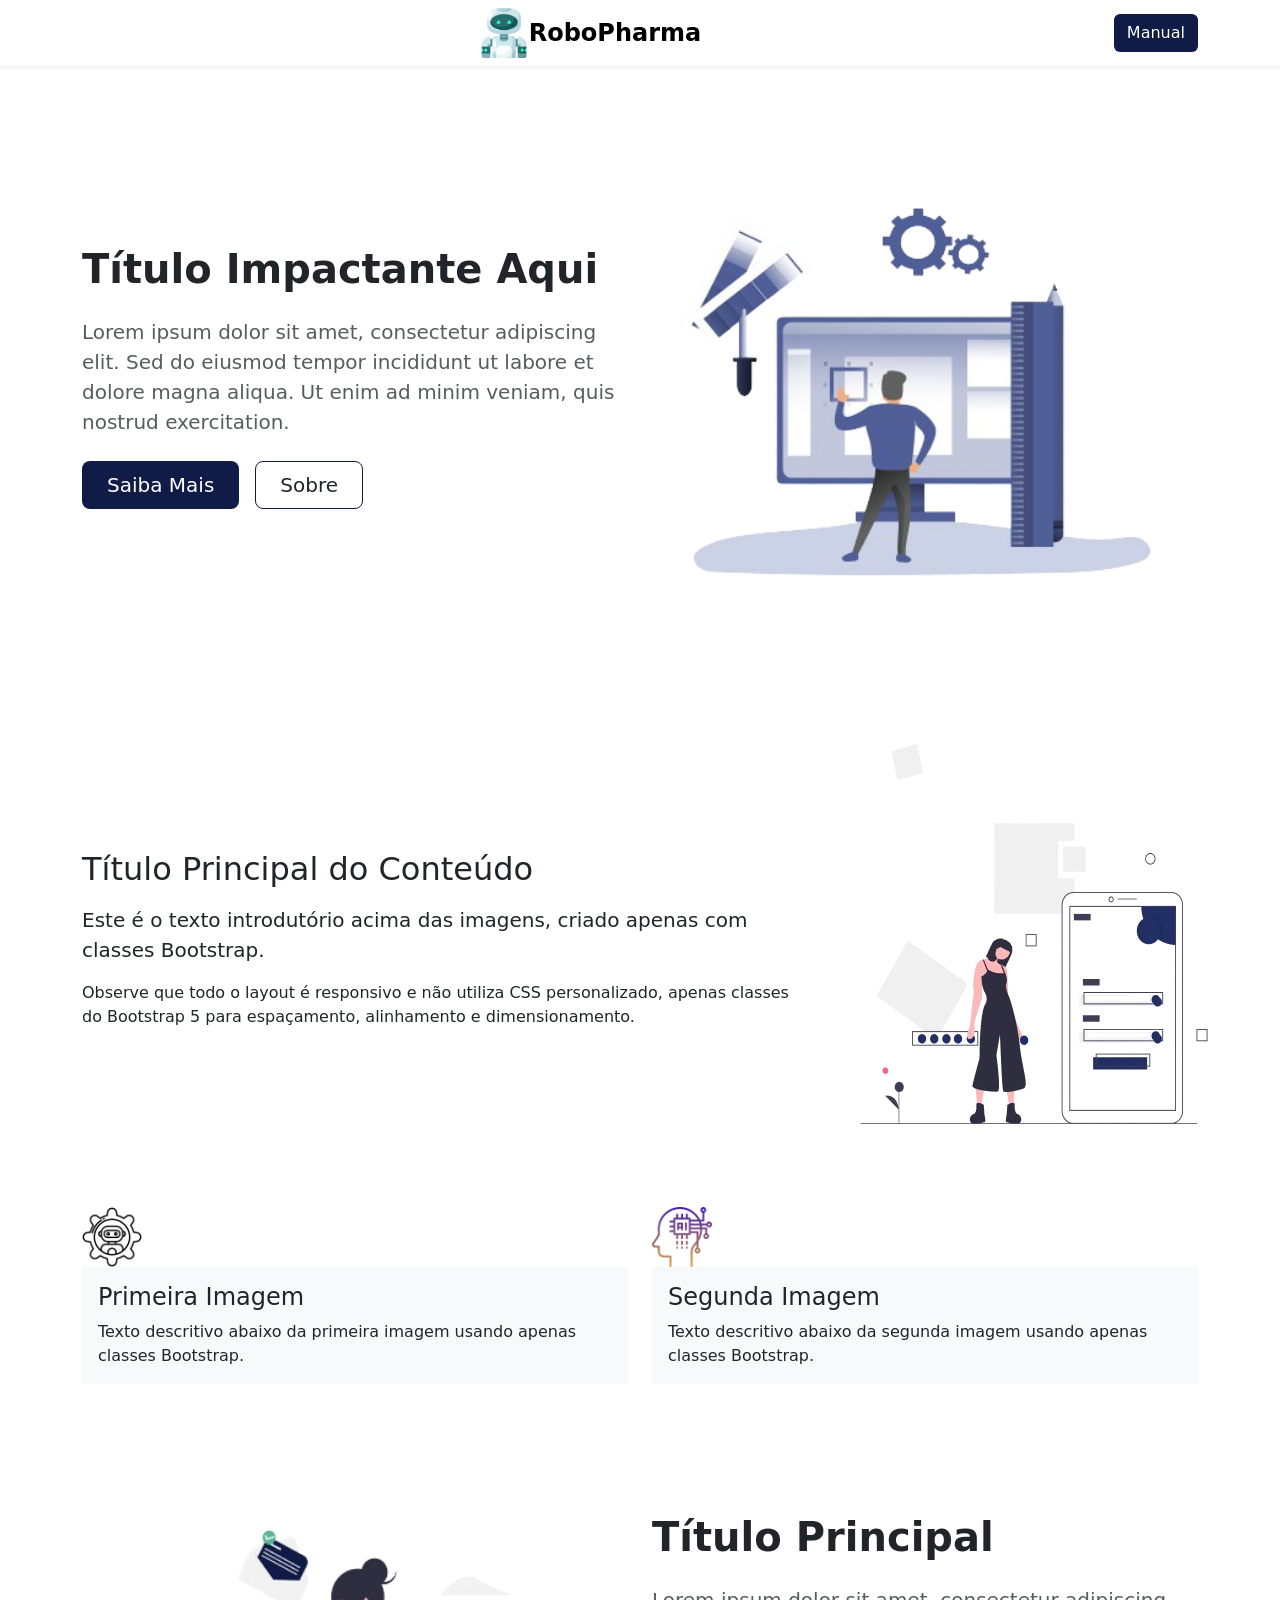
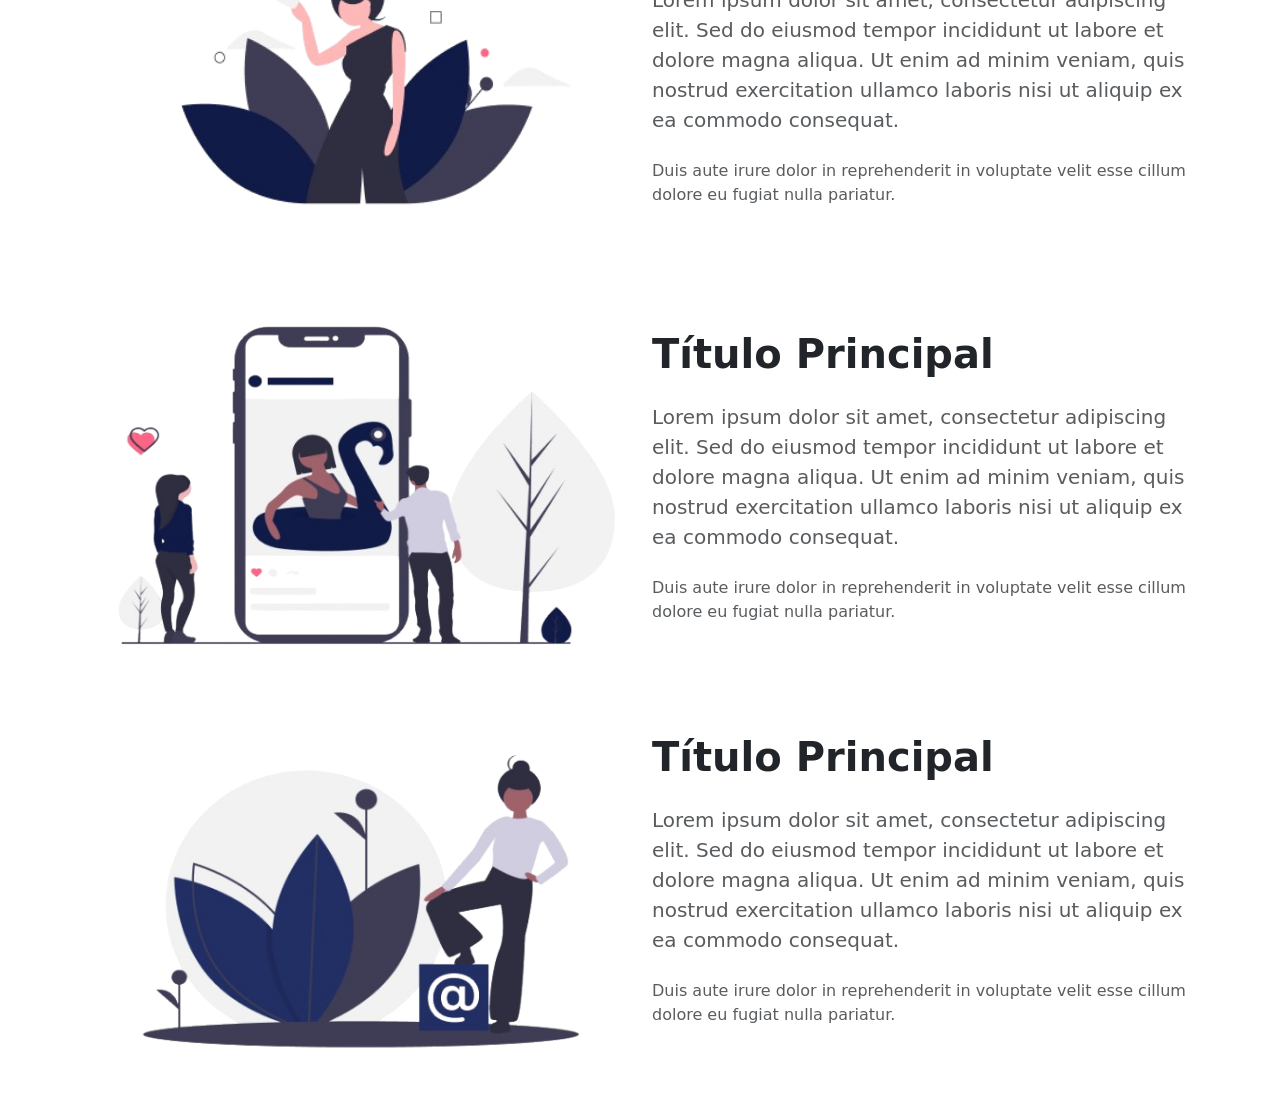
<file: index.html>
<!DOCTYPE html>
<html lang="pt-br">

<head>
    <meta charset="UTF-8">
    <meta name="viewport" content="width=device-width, initial-scale=1.0">
    <title>RoboPharma</title>
    <link rel="shortcut icon" href="./assets/img/robo.png" type="image/x-icon">
    <link href="https://cdn.jsdelivr.net/npm/bootstrap@5.3.0/dist/css/bootstrap.min.css" rel="stylesheet">
    <link rel="stylesheet" href="./assets/css/style.css">
</head>

<body>
    <nav class="navbar navbar-expand-lg navbar-light bg-white shadow-sm sticky-top">
        <div class="container">
            <!-- Logo e nome do site centralizados -->
            <div class="mx-auto d-flex align-items-center">
                <div class="logo"><img src="./assets/img/robo.png" alt="Robo" width="50PX"></div>
                <span class="navbar-brand fw-bold fs-4">RoboPharma</span>
            </div>

            <!-- Botão à direita -->
            <div class="d-flex">
                <button class="btn btn-custom">Manual</button>
            </div>
        </div>
    </nav>

    <!-- Seção principal -->
    <section class="hero-section">
        <div class="container">
            <div class="row align-items-center">
                <!-- Conteúdo de texto -->
                <div class="col-lg-6 hero-content">
                    <h1 class="fw-bold mb-4">Título Impactante Aqui</h1>
                    <p class="lead mb-4 text-muted">
                        Lorem ipsum dolor sit amet, consectetur adipiscing elit. Sed do eiusmod tempor incididunt ut
                        labore et dolore magna aliqua. Ut enim ad minim veniam, quis nostrud exercitation.
                    </p>
                    <div class="buttons-container d-flex gap-3">
                        <button class="btn btn-custom btn-lg px-4">Saiba Mais</button>
                        <button class="btn btn-outline-custom btn-lg px-4">Sobre</button>
                    </div>
                </div>

                <!-- Imagem -->
                <div class="col-lg-6 hero-image">
                    <img src="./assets/img/image-removebg-preview.png" alt="Imagem ilustrativa" class="main-image">
                </div>
            </div>
        </div>
    </section>

    <section class="container my-5">
        <!-- Cabeçalho com texto e imagem -->
        <div class="row align-items-center mb-5">
            <div class="col-lg-8 pe-lg-4 mb-4 mb-lg-0">
                <h2 class="mb-3">Título Principal do Conteúdo</h2>
                <p class="lead">Este é o texto introdutório acima das imagens, criado apenas com classes Bootstrap.</p>
                <p>Observe que todo o layout é responsivo e não utiliza CSS personalizado, apenas classes do Bootstrap 5
                    para espaçamento, alinhamento e dimensionamento.</p>
            </div>
            <div class="col-lg-4">
                <img src="./assets/img/image-removebg-preview (1).png" alt="Foto complementar">
            </div>
        </div>

        <!-- Imagens com textos individuais -->
        <div class="row g-4">
            <!-- Primeira imagem -->
            <div class="col-md-6">
                <div class=" overflow-hidden mb-3">
                    <img src="./assets/img/robo (1).png" alt="Imagem 1" width="60px">
                    <div class="p-3 bg-light">
                        <h4 class="mt-0">Primeira Imagem</h4>
                        <p class="mb-0">Texto descritivo abaixo da primeira imagem usando apenas classes Bootstrap.</p>
                    </div>
                </div>
            </div>

            <!-- Segunda imagem -->
            <div class="col-md-6">
                <div class=" overflow-hidden mb-3">
                    <img src="./assets/img/inteligencia-artificial.png" alt="Imagem 2" width="60px">
                    <div class="p-3 bg-light">
                        <h4 class="mt-0">Segunda Imagem</h4>
                        <p class="mb-0">Texto descritivo abaixo da segunda imagem usando apenas classes Bootstrap.</p>
                    </div>
                </div>
            </div>
        </div>
    </section>

    <section class="content-section">
        <div class="container">
            <div class="row align-items-center">
                <!-- Imagem à esquerda -->
                <div class="col-lg-6 image-content">
                    <img src="./assets/img/image-removebg-preview (2).png" alt="Imagem ilustrativa" class="main-image">
                </div>

                <!-- Conteúdo de texto à direita -->
                <div class="col-lg-6 text-content">
                    <h1 class="fw-bold mb-4">Título Principal</h1>
                    <p class="lead mb-4 text-muted">
                        Lorem ipsum dolor sit amet, consectetur adipiscing elit. Sed do eiusmod tempor incididunt ut
                        labore et dolore magna aliqua. Ut enim ad minim veniam, quis nostrud exercitation ullamco
                        laboris nisi ut aliquip ex ea commodo consequat.
                    </p>
                    <p class="text-muted">
                        Duis aute irure dolor in reprehenderit in voluptate velit esse cillum dolore eu fugiat nulla
                        pariatur.
                    </p>
                </div>
            </div>
        </div>
    </section>

    <section class="content-section">
        <div class="container">
            <div class="row align-items-center">
                <!-- Imagem à esquerda -->
                <div class="col-lg-6 image-content">
                    <img src="./assets/img/image-removebg-preview (3).png" alt="Imagem ilustrativa" class="main-image">
                </div>

                <!-- Conteúdo de texto à direita -->
                <div class="col-lg-6 text-content">
                    <h1 class="fw-bold mb-4">Título Principal</h1>
                    <p class="lead mb-4 text-muted">
                        Lorem ipsum dolor sit amet, consectetur adipiscing elit. Sed do eiusmod tempor incididunt ut
                        labore et dolore magna aliqua. Ut enim ad minim veniam, quis nostrud exercitation ullamco
                        laboris nisi ut aliquip ex ea commodo consequat.
                    </p>
                    <p class="text-muted">
                        Duis aute irure dolor in reprehenderit in voluptate velit esse cillum dolore eu fugiat nulla
                        pariatur.
                    </p>
                </div>
            </div>
        </div>
    </section>

    <section class="content-section">
        <div class="container">
            <div class="row align-items-center">
                <!-- Imagem à esquerda -->
                <div class="col-lg-6 image-content">
                    <img src="./assets/img/image-removebg-preview (4).png" alt="Imagem ilustrativa" class="main-image">
                </div>

                <!-- Conteúdo de texto à direita -->
                <div class="col-lg-6 text-content">
                    <h1 class="fw-bold mb-4">Título Principal</h1>
                    <p class="lead mb-4 text-muted">
                        Lorem ipsum dolor sit amet, consectetur adipiscing elit. Sed do eiusmod tempor incididunt ut
                        labore et dolore magna aliqua. Ut enim ad minim veniam, quis nostrud exercitation ullamco
                        laboris nisi ut aliquip ex ea commodo consequat.
                    </p>
                    <p class="text-muted">
                        Duis aute irure dolor in reprehenderit in voluptate velit esse cillum dolore eu fugiat nulla
                        pariatur.
                    </p>
                </div>
            </div>
        </div>
    </section>



    <!-- Bootstrap JS -->
    <script src="https://cdn.jsdelivr.net/npm/bootstrap@5.3.0/dist/js/bootstrap.bundle.min.js"></script>
</body>

</html>
</file>
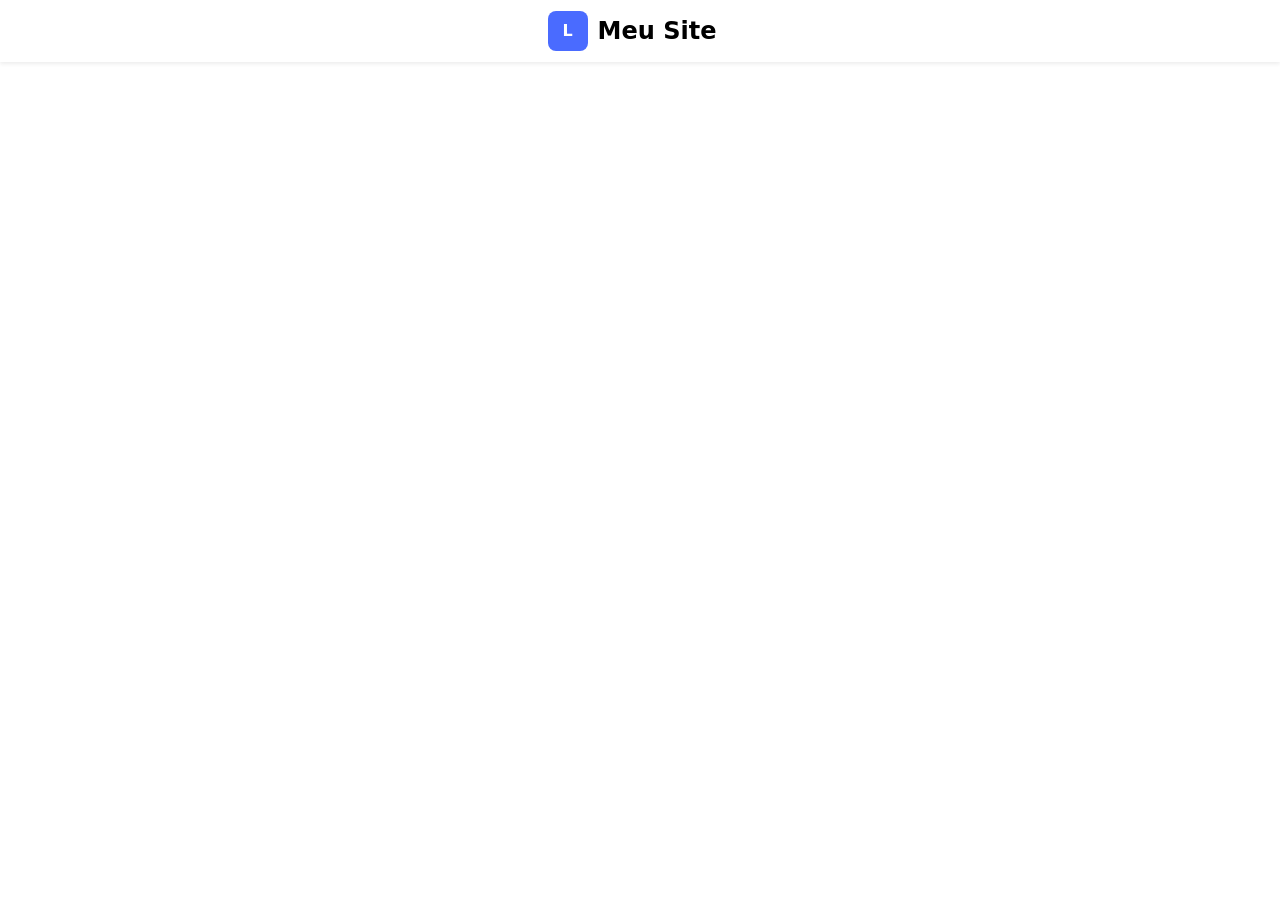
<file: test.html>
<!DOCTYPE html>
<html lang="pt-br">
<head>
    <meta charset="UTF-8">
    <meta name="viewport" content="width=device-width, initial-scale=1.0">
    <title>Meu Site Simples</title>
    <!-- Bootstrap CSS -->
    <link href="https://cdn.jsdelivr.net/npm/bootstrap@5.3.0/dist/css/bootstrap.min.css" rel="stylesheet">
    <!-- Estilos customizados -->
    <style>
        .logo {
            width: 40px;
            height: 40px;
            background-color: #4a6bff;
            border-radius: 8px;
            display: flex;
            align-items: center;
            justify-content: center;
            color: white;
            font-weight: bold;
            margin-right: 10px;
        }
        
        .main-image {
            border-radius: 10px;
            box-shadow: 0 5px 15px rgba(0, 0, 0, 0.1);
            width: 100%;
            height: auto;
        }
        
        .content-section {
            padding: 80px 0;
        }
        
        @media (max-width: 768px) {
            .text-content {
                order: 2;
                margin-top: 30px;
            }
            
            .image-content {
                order: 1;
            }
        }
    </style>
</head>
<body>
    <!-- Menu/Navbar -->
    <nav class="navbar navbar-expand-lg navbar-light bg-white shadow-sm sticky-top">
        <div class="container">
            <!-- Logo e nome do site centralizados -->
            <div class="mx-auto d-flex align-items-center">
                <div class="logo">L</div>
                <span class="navbar-brand fw-bold fs-4">Meu Site</span>
            </div>
        </div>
    </nav>

    <!-- Seção de conteúdo -->


    <!-- Bootstrap JS -->
    <script src="https://cdn.jsdelivr.net/npm/bootstrap@5.3.0/dist/js/bootstrap.bundle.min.js"></script>
</body>
</html>
</file>
<file: assets/css/style.css>
.main-image {
    border-radius: 10px;
    width: 100%;
    height: auto;
}

.hero-section {
    padding: 80px 0;
}

.btn-custom{
    background-color: #111B47;
    color: #fff;
}

.btn-custom:hover{
    border-color: #111B47;
    transition: 0.8s;
}

.btn-outline-custom{
    border-color: #111B47;
}

.btn-outline-custom:hover{
    border-color: #111B47;
}



@media (max-width: 768px) {
    .hero-content {
        order: 2;
        margin-top: 30px;
    }

    .hero-image {
        order: 1;
    }
}
</file>
